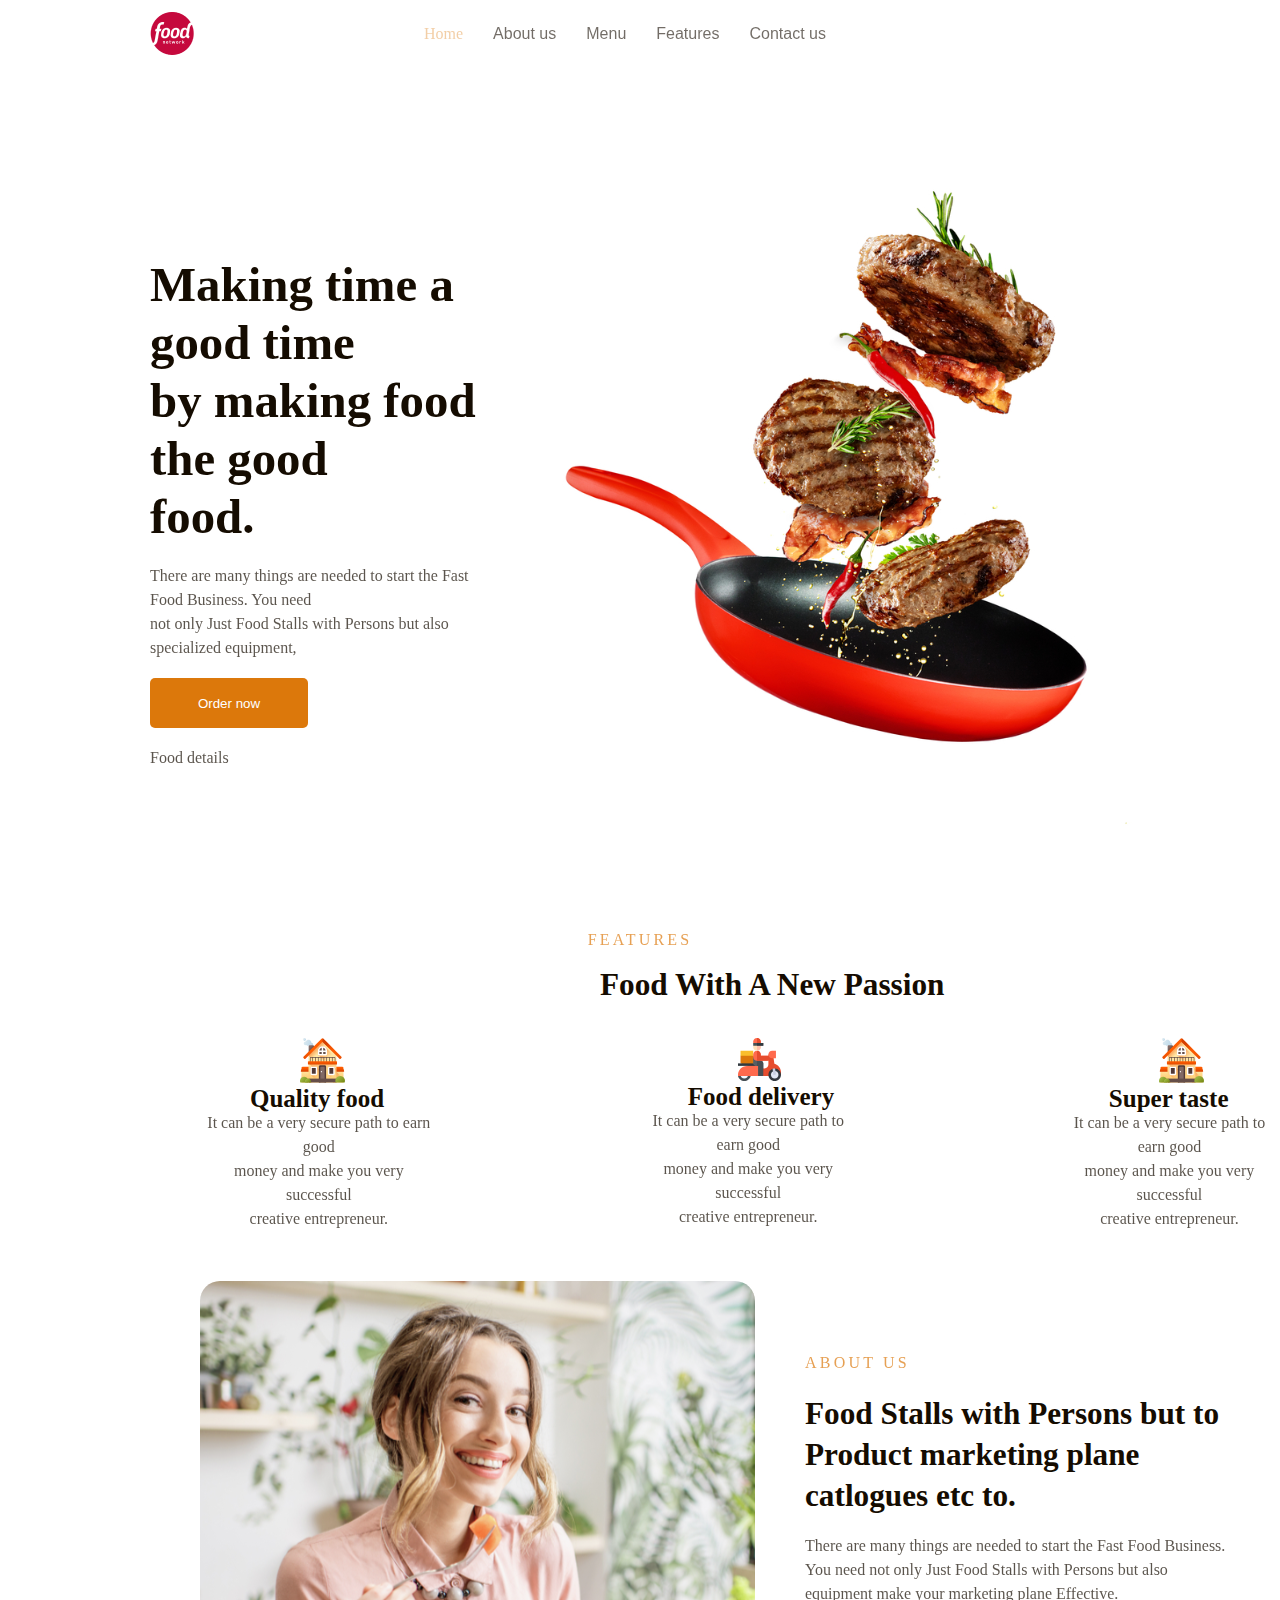
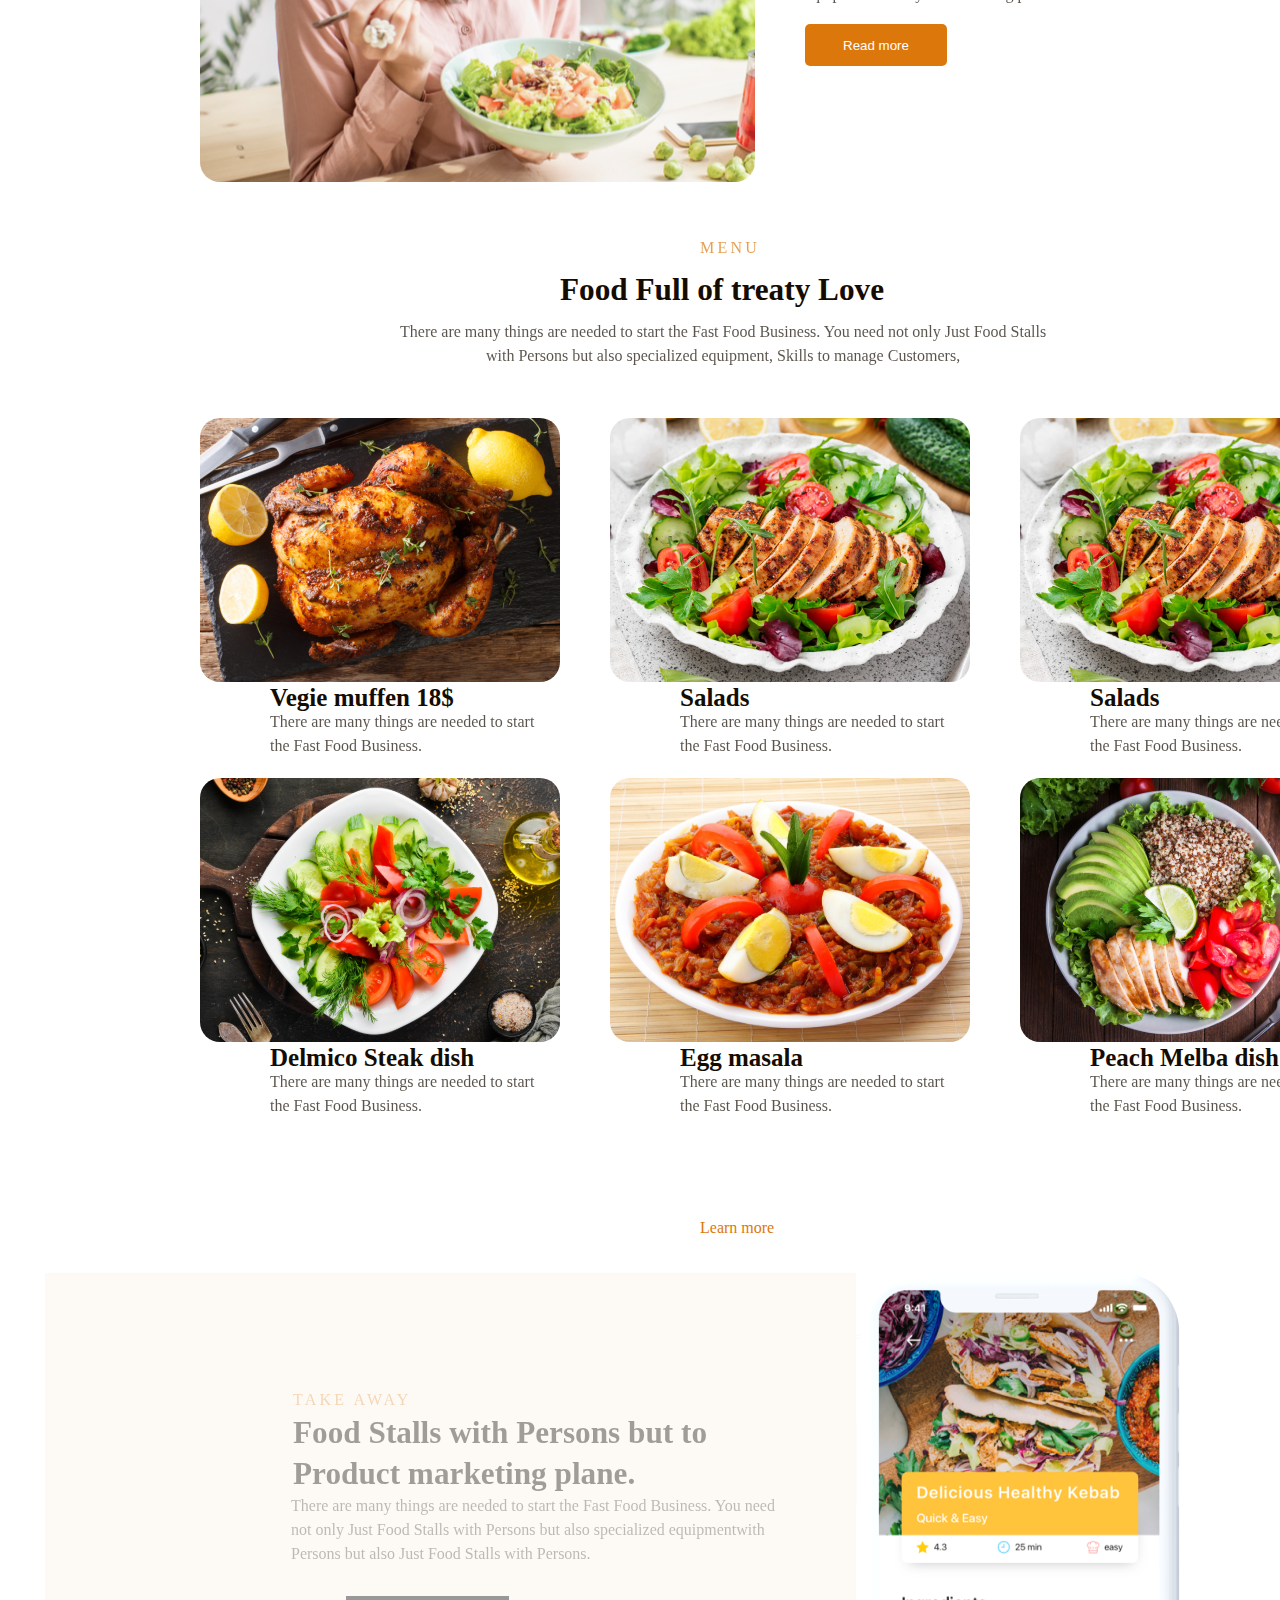
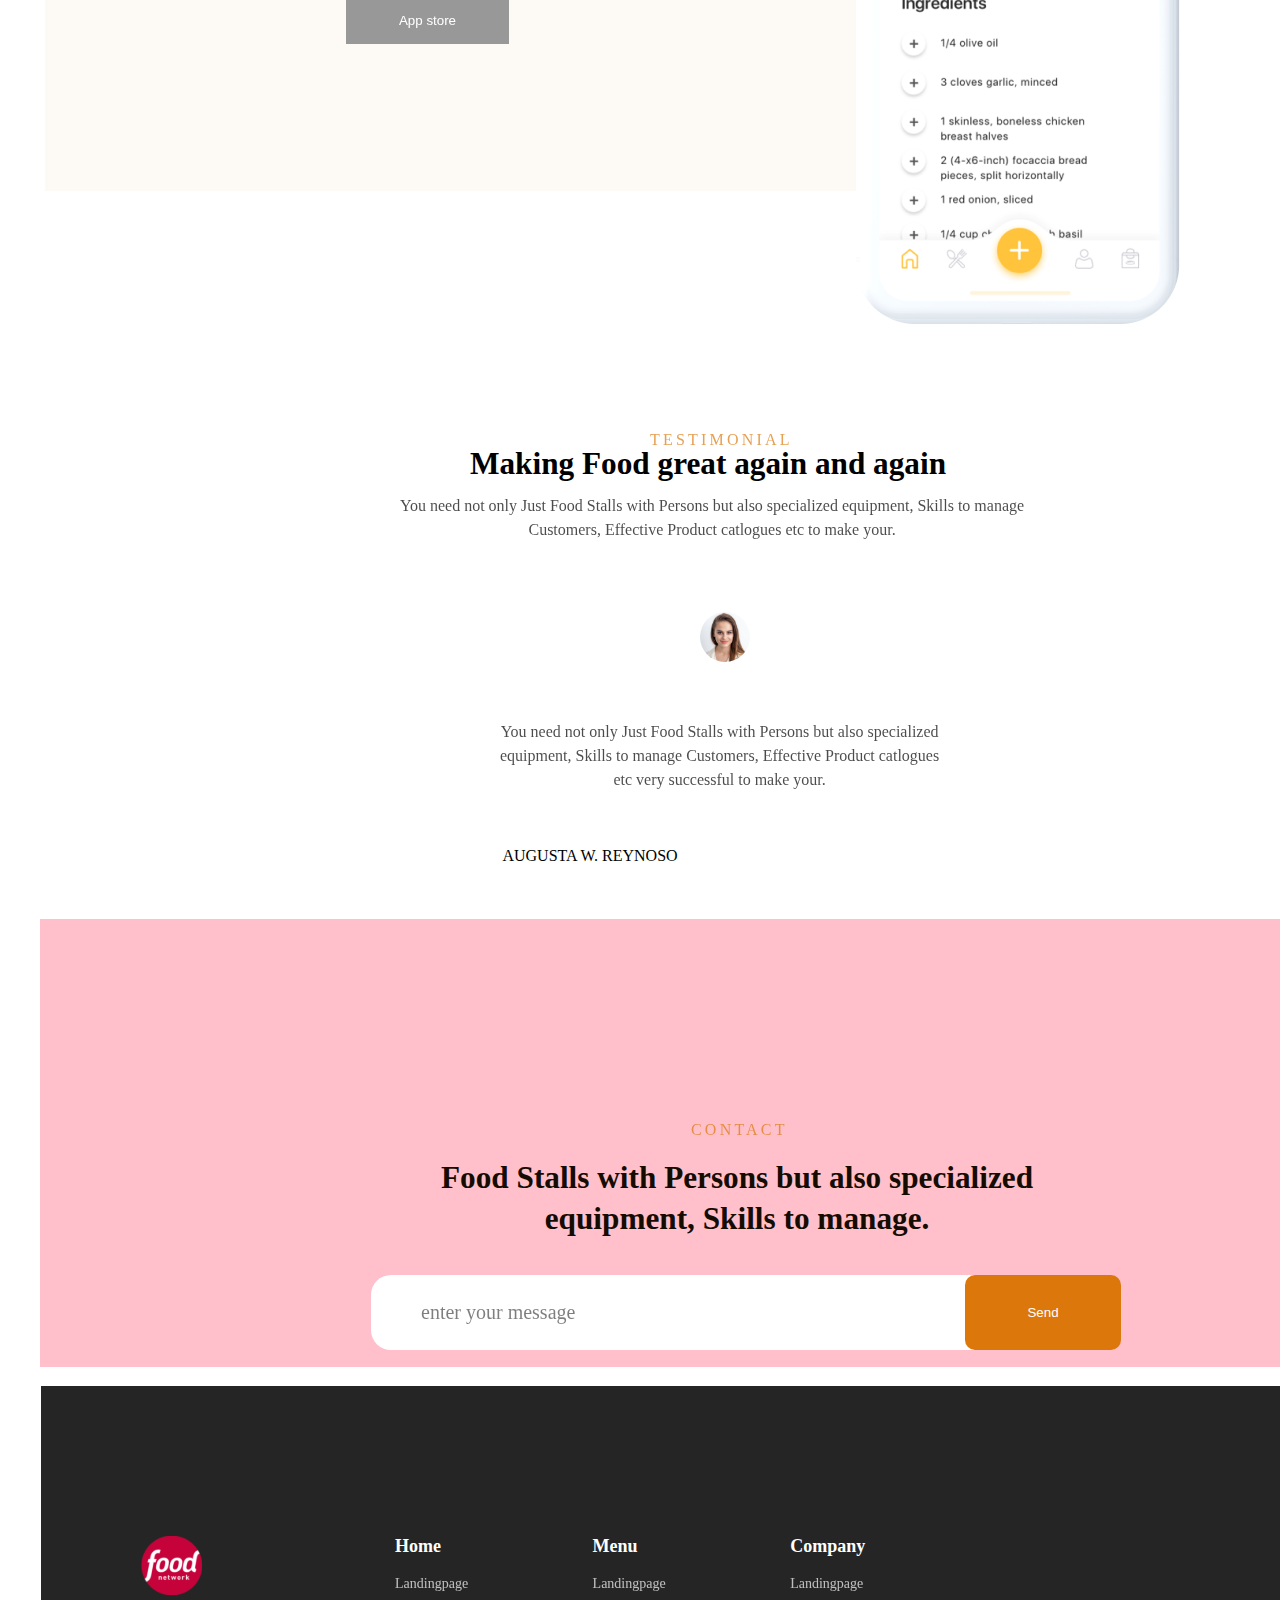
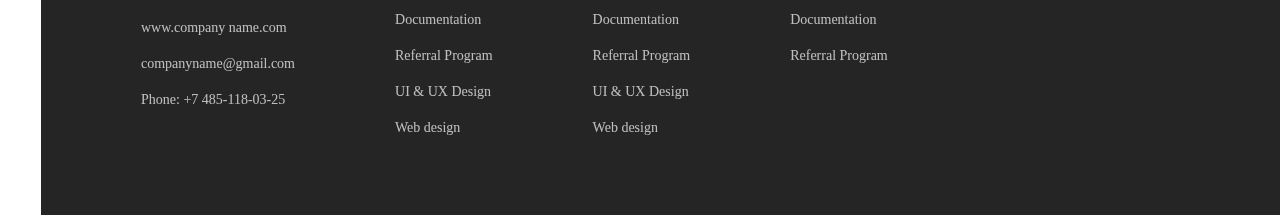
<file: homework.html>
<!DOCTYPE html>
<html lang="en">
<head>
    <meta charset="UTF-8">
    <meta http-equiv="X-UA-Compatible" content="IE=edge">
    <meta name="viewport" content="width=device-width, initial-scale=1.0">
    <title>Document</title>
    <link rel="stylesheet" href="./homework.css">
    <link rel="stylesheet" href="https://cdnjs.cloudflare.com/ajax/libs/font-awesome/6.0.0-beta3/css/all.min.css" integrity="sha512-Fo3rlrZj/k7ujTnHg4CGR2D7kSs0v4LLanw2qksYuRlEzO+tcaEPQogQ0KaoGN26/zrn20ImR1DfuLWnOo7aBA==" crossorigin="anonymous" referrerpolicy="no-referrer" />
</head>
<body>
    <div class="MAIN">
        <div class="navigation">
            <img src="./615px-Food_Network_New_Logo 2 (1).png" alt="">
            <ul class="collection">
                <li class="home">Home</li>
                <li>About us</li>
                <li>Menu</li>
                <li>Features</li>
                <li>Contact us</li>
            </ul>
            <button>Booking now</button>
        </div>
        <div class="ovqat">
            <div class="making">
                <h1>Making time a good time <br> by making food the good <br> food.</h1> <br>
                <p>There are many things are needed to start the Fast Food Business. You need <br> not only Just Food Stalls with Persons but also specialized equipment,</p> <br>
                <button class="order">Order now</button> <br> <br>
                <p class="food">Food details</p>
            </div>
            <div class="rasm">
                <img src="CSmJnTefxM 1.svg" alt="">
            </div>
        </div>
        <p class="features">FEATURES</p> <br>
        <h1 class="with">Food with a New Passion</h1> <br> <br>
        <div class="odin">
            <div class="bir">
                <img src="./Group 94.svg" alt=""> <br>
                <h1  class="qua">Quality food</h1>
                <p>It can be a very secure path to earn good <br> money and make you very successful <br> creative entrepreneur.</p>
            </div>
            <div class="ikki">
                <div class="bir">
                    <img src="./Group.svg" alt=""> <br>
                    <h1  class="qua">Food delivery</h1>
                    <p>It can be a very secure path to earn good <br> money and make you very successful <br> creative entrepreneur.</p>
                </div>
            </div>
            <div class="uch">
                <div class="ikki">
                    <div class="bir">
                        <img src="./Group 94.svg" alt=""> <br>
                        <h1  class="qua">Super taste    </h1>
                        <p>It can be a very secure path to earn good <br> money and make you very successful <br> creative entrepreneur.</p>
                    </div>
                </div>
            </div>
        </div>
        <div class="first">
            <div class="second">
                <img src="./FmlS61J9LP 1.svg" alt="">
            </div>
            <div class="third">
                <p class="us">About us</p> <br>
                <h1>Food Stalls with Persons but to <br> Product marketing plane <br> catlogues etc to.</h1> <br>
                <p class="there">There are many things are needed to start the Fast Food Business. <br> You need not only Just Food Stalls with Persons but also <br> equipment make your marketing plane Effective.</p> <br>
                <button class="read">Read more</button>
            </div>
        </div>
        <p class="menu">Menu</p> <br>
        <h1 class="full">Food Full of treaty Love</h1> <br>
        <p class="are">There are many things are needed to start the Fast Food Business. You need not only Just Food Stalls <br> with Persons but also specialized equipment, Skills to manage Customers,</p>
        <div class="last">
            <div class="last1">
                <img src="./XAWO3cHvnE.png" alt="">
                <h1>Vegie muffen   18$</h1>
                <p>There are many things are needed to start <br> the Fast Food Business.</p>
                <ul class="collection2">
                    <li><i class="fas fa-star"></i></li>
                    <li><i class="fas fa-star"></i></li>
                    <li><i class="fas fa-star"></i></li>
                    <li><i class="fas fa-star"></i></li>
                    <li><i class="fas fa-star"></i></li>
                </ul>
            </div>
            <div class="last2">
            
                    <img src="./TMrjigyd3v.png" alt="">
                    <h1>Salads</h1>
                    <p>There are many things are needed to start <br> the Fast Food Business.</p>
                    <ul class="collection2">
                        <li><i class="fas fa-star"></i></li>
                        <li><i class="fas fa-star"></i></li>
                        <li><i class="fas fa-star"></i></li>
                        <li><i class="fas fa-star"></i></li>
                        <li><i class="fas fa-star"></i></li>
                    </ul>
               
            </div>
            <div class="last3">
               
                    <img src="./TMrjigyd3v.png" alt="">
                    <h1>Salads</h1>
                    <p>There are many things are needed to start <br> the Fast Food Business.</p>
                    <ul class="collection2">
                        <li><i class="fas fa-star"></i></li>
                        <li><i class="fas fa-star"></i></li>
                        <li><i class="fas fa-star"></i></li>
                        <li><i class="fas fa-star"></i></li>
                        <li><i class="fas fa-star"></i></li>
                    </ul>
               
            </div>
        </div>
        <div class="salad">
            <div class="salad1">
                <img src="./sizf4VPAqn.svg" alt="">
                <h1>Delmico Steak dish</h1>
                <p>There are many things are needed to start <br> the Fast Food Business.</p>
                <ul class="collection2">
                    <li><i class="fas fa-star"></i></li>
                    <li><i class="fas fa-star"></i></li>
                    <li><i class="fas fa-star"></i></li>
                    <li><i class="fas fa-star"></i></li>
                    <li><i class="fas fa-star"></i></li>
                </ul>
            </div>
            <div class="salad2">
                <img src="./ba5inQ7lOC 1.svg" alt="">
                <h1>Egg masala</h1>
                <p>There are many things are needed to start <br> the Fast Food Business.</p>
                <ul class="collection2">
                    <li><i class="fas fa-star"></i></li>
                    <li><i class="fas fa-star"></i></li>
                    <li><i class="fas fa-star"></i></li>
                    <li><i class="fas fa-star"></i></li>
                    <li><i class="fas fa-star"></i></li>
                </ul>
            </div>
            <div class="salad3">
                <img src="./CcKMDGIS9J 1.svg" alt="">
                <h1>Peach Melba dish</h1>
                <p>There are many things are needed to start <br> the Fast Food Business.</p>
                <ul class="collection2">
                    <li><i class="fas fa-star"></i></li>
                    <li><i class="fas fa-star"></i></li>
                    <li><i class="fas fa-star"></i></li>
                    <li><i class="fas fa-star"></i></li>
                    <li><i class="fas fa-star"></i></li>
                </ul>
            </div>
        </div>
        <p class="more">Learn more</p> <br><br>
        <div class="main">
        <div class="oxiri">
            <p class="take">Take away</p>
            <h1 class="plane">Food Stalls with Persons but  to <br> Product marketing plane. </h1>
            <p class="many">There are many things are needed  to start the Fast Food Business. You need <br> not only Just Food Stalls with Persons but also specialized equipmentwith <br> Persons but also  Just Food Stalls with Persons.</p>
            <button class="app11">App store</button> 
        </div>
        <div class="oxiri2">
            <img src="./Mask Group (1).png" alt="">
        </div>
    </div>
    <p class="test">Testimonial</p> 
    <h1 class="great">Making Food great again and again</h1> <br>   
    <p class="you">You need not only Just Food Stalls with Persons but also specialized equipment, Skills to manage <br> Customers, Effective Product catlogues etc to make your.</p>
    <img class="imga"  src="./rbUCqO2zGk 1.svg" alt=""> <br> <br> <br> <br>
    <p class="you2">You need not only Just Food Stalls with Persons but also specialized <br> equipment, Skills to manage Customers, Effective Product catlogues <br> etc very successful to make your.</p> <br>
    <ul class="collectio">
        <li><i class="fas fa-star"></i></li>
        <li><i class="fas fa-star"></i></li>
        <li><i class="fas fa-star"></i></li>
        <li><i class="fas fa-star"></i></li>
        <li><i class="fas fa-star marketing"></i></li>
    </ul> <br> <br>
    <h1 class="augt">Augusta W. Reynoso</h1> <br><br><br>
    <div class="ocirgi">
        <p class="contact">Contact</p> <br>
        <h1 class="stall">Food Stalls with Persons but also specialized  <br>  equipment, Skills to manage.</h1> <br><br>
    <div class="ocirgiii">
        <p class="enter">enter your message</p>
        <button class="send">Send</button>
    </div> <br><br>
    <div class="thelast">
        <div class="thelast1">
            <img src="./615px-Food_Network_New_Logo 1.svg" alt="">
            <p class="www">www.company name.com</p>
            <p class="www">companyname@gmail.com</p>
            <p class="www">Phone: +7 485-118-03-25</p>
            
        </div>
        <div class="thelast2">
            <h1>Home</h1>
            <p class="land">Landingpage</p>
            <p class="land">Documentation</p>
            <p class="land">Referral Program</p>
            <p class="land">UI & UX Design</p>
            <p class="land">Web design</p>
        </div>
        <div class="thelast3">
            <h1>Menu</h1>
            <p class="land">Landingpage</p>
            <p class="land">Documentation</p>
            <p class="land">Referral Program</p>
            <p class="land">UI & UX Design</p>
            <p class="land">Web design</p>
        </div>
        <div class="thelast4">
            <h1>Company</h1>
            <p class="land">Landingpage</p>
            <p class="land">Documentation</p>
            <p class="land">Referral Program</p>
        </div>
    </div>    

</div>
</div>
</body>
</html>
</file>
<file: homework.css>
*{
    margin: 0;
    padding: 0;
    box-sizing: border-box;
    font-family: sans-serif;
}


.navigation{
    display: flex;
    width: 1440px;
    height: 46px;
    display: flex;
    align-items: center;
    margin-top: 10px;
}
.collection{
    display: flex;
    list-style-type: none;
    font-family: Roboto;
font-style: normal;
font-weight: normal;
font-size: 16px;
line-height: 19px;
/* identical to box height */
flex: 1;

/* BLACK */
margin-left: 200px;
color: #150C01;

opacity: 0.6;
}
.home{
 color: #DC780B;
    display: flex;
    list-style-type: none;
    font-family: Roboto;
font-style: normal;
font-weight: normal;
font-size: 16px;
line-height: 19px;


/* BLACK */
margin-left: 200px;


opacity: 0.6;
}
.navigation > img{
    margin-left: 150px;
}
.collection li{
    margin-left: 30px;
}
.navigation > button{
    color: white;
    background: #DC780B;
    border-radius: 5px;
    width: 155px;
    height: 46px;
    border: none;
}
.ovqat{
    display: flex;
    margin-left: 150px;
    margin-top: 100px;
}
.making{
    margin-top: 100px;
}
.making > h1{
    font-family: Philosopher;
font-style: normal;
font-weight: bold;
font-size: 48.83px;
line-height: 58px;
/* or 118% */


/* BLACK */

color: #150C01;
}
.making > p{
    font-family: Roboto;
font-style: normal;
font-weight: 500;
font-size: 16px;
line-height: 24px;
/* or 150% */


/* BLACK */

color: #150C01;

opacity: 0.7;
}

.order{
    color: white;
    background: #DC780B;
    border-radius: 5px;
    width: 158px;
    height: 50px;
    border: none;
}
.food{
    font-family: Roboto;
font-style: normal;
font-weight: 500;
font-size: 16px;
line-height: 19px;
/* identical to box height */


color: #DC780B;
}
.features{
    font-family: Roboto;
font-style: normal;
font-weight: 500;
font-size: 16px;
line-height: 19px;
/* identical to box height */

text-align: center;
letter-spacing: 0.2em;
text-transform: uppercase;

color: #DC780B;

opacity: 0.7;
margin-left: 0px;
margin-top: 100px;
}
.with{
    
font-family: Philosopher;
font-style: normal;
font-weight: bold;
font-size: 31.25px;
line-height: 35px;
/* identical to box height */

text-transform: capitalize;

color: #150C01;
margin-left: 600px;
}
.odin{
    display: flex;
}
.qua{
    
font-family: Philosopher;
font-style: normal;
font-weight: bold;
font-size: 25px;
line-height: 24px;
/* identical to box height, or 96% */
margin-left: 50px;

color: #150C01;
}
.bir{
    margin-left: 200px;
}
.bir > p{
    font-family: Roboto;
font-style: normal;
font-weight: normal;
font-size: 16px;
line-height: 24px;
/* or 150% */

text-align: center;

color: #150C01;

opacity: 0.7;
}
.bir > img{
    margin-left: 100px;
}
.first{
    display: flex;
    margin-left: 200px;
    margin-top: 50px;
}
.second > img{
    border-radius: 20px;
}
.us{
    font-family: Roboto;
font-style: normal;
font-weight: 500;
font-size: 16px;
line-height: 24px;
/* or 150% */

display: flex;
align-items: center;
letter-spacing: 0.2em;
text-transform: uppercase;

color: #DC780B;
margin-left: 50px;
margin-top: 70px;
opacity: 0.7;
}
.third > h1{
    font-family: Philosopher;
font-style: normal;
font-weight: bold;
font-size: 31.25px;
line-height: 41px;
/* or 130% */

margin-left: 50px;

color: #150C01;
}
.there{
    font-family: Roboto;
font-style: normal;
font-weight: normal;
font-size: 16px;
line-height: 24px;
/* or 150% */


color: #150C01;
margin-left: 50px;
opacity: 0.7;
}
.read{
    color: white;
    width: 142px;
height: 42px;


background: #DC780B;
border-radius: 5px;
border: none;
margin-left: 50px;
}
.menu{
    font-family: Roboto;
font-style: normal;
font-weight: 500;
font-size: 16px;
line-height: 24px;
/* identical to box height, or 150% */

display: flex;
align-items: center;
text-align: center;
letter-spacing: 0.2em;
text-transform: uppercase;

color: #DC780B;
margin-left: 700px;
opacity: 0.7;
margin-top: 50px;
}
.full{
    font-family: Philosopher;
font-style: normal;
font-weight: bold;
font-size: 31.25px;
line-height: 24px;
/* identical to box height, or 77% */

display: flex;
align-items: center;

color: #150C01;
margin-left: 560px;
}
.are{
    font-family: Roboto;
font-style: normal;
font-weight: normal;
font-size: 16px;
line-height: 24px;
/* or 150% */

display: flex;
align-items: center;
text-align: center;

color: #150C01;
margin-left: 400px;
opacity: 0.7;
}
.last{
    display: flex;
    margin-top: 50px;
}
.last1 > h1{
    font-family: Philosopher;
font-style: normal;
font-weight: bold;
font-size: 25px;
line-height: 24px;
/* identical to box height, or 96% */

display: flex;
align-items: center;
margin-left: 70px;
color: #150C01;
}
.last{
    margin-left: 200px;
}
.last1 > img{
    border-radius: 20px;
}
.last1 > p{
    font-family: Roboto;
font-style: normal;
font-weight: normal;
font-size: 16px;
line-height: 24px;
/* or 150% */

display: flex;
align-items: center;
margin-left: 70px;
color: #150C01;

opacity: 0.7;
}
.collection2{
    color: gold;
    display: flex;
    list-style-type: none;
    margin-left: 150px;
}
.last2{
    margin-left: 50px;   
}
.last2 > h1{
    font-family: Philosopher;
font-style: normal;
font-weight: bold;
font-size: 25px;
line-height: 24px;
/* identical to box height, or 96% */

display: flex;
align-items: center;
margin-left: 70px;
color: #150C01;
}

.last2 > img{
    border-radius: 20px;
}
.last2 > p{
    font-family: Roboto;
font-style: normal;
font-weight: normal;
font-size: 16px;
line-height: 24px;
/* or 150% */

display: flex;
align-items: center;
margin-left: 70px;
color: #150C01;

opacity: 0.7;
}
.last3{
    margin-left: 50px;   
}
.last3 > h1{
    font-family: Philosopher;
font-style: normal;
font-weight: bold;
font-size: 25px;
line-height: 24px;
/* identical to box height, or 96% */

display: flex;
align-items: center;
margin-left: 70px;
color: #150C01;
}

.last3 > img{
    border-radius: 20px;
}
.last3 > p{
    font-family: Roboto;
font-style: normal;
font-weight: normal;
font-size: 16px;
line-height: 24px;
/* or 150% */

display: flex;
align-items: center;
margin-left: 70px;
color: #150C01;

opacity: 0.7;
}



.salad1 > img{
    border-radius: 20px;
}
.salad1 > p{
    font-family: Roboto;
font-style: normal;
font-weight: normal;
font-size: 16px;
line-height: 24px;
/* or 150% */

display: flex;
align-items: center;
margin-left: 70px;
color: #150C01;

opacity: 0.7;
}
.collection2{
    color: gold;
    display: flex;
    list-style-type: none;
    margin-left: 150px;
}
.salad1 > h1{
    font-family: Philosopher;
font-style: normal;
font-weight: bold;
font-size: 25px;
line-height: 24px;
/* identical to box height, or 96% */

display: flex;
align-items: center;
margin-left: 70px;
color: #150C01;
}
.salad{
    margin-left: 200px;
    margin-top: 20px;
    display: flex;
}
.salad2{
    margin-left: 50px;
}

.salad2 > img{
    border-radius: 20px;
}
.salad2 > p{
    font-family: Roboto;
font-style: normal;
font-weight: normal;
font-size: 16px;
line-height: 24px;
/* or 150% */

display: flex;
align-items: center;
margin-left: 70px;
color: #150C01;

opacity: 0.7;
}
.collection2{
    color: gold;
    display: flex;
    list-style-type: none;
    margin-left: 150px;
}
.salad2 > h1{
    font-family: Philosopher;
font-style: normal;
font-weight: bold;
font-size: 25px;
line-height: 24px;
/* identical to box height, or 96% */

display: flex;
align-items: center;
margin-left: 70px;
color: #150C01;
}


.salad3{
    margin-left: 50px;
}

.salad3 > img{
    border-radius: 20px;
}
.salad3 > p{
    font-family: Roboto;
font-style: normal;
font-weight: normal;
font-size: 16px;
line-height: 24px;
/* or 150% */

display: flex;
align-items: center;
margin-left: 70px;
color: #150C01;

opacity: 0.7;
}
.collection2{
    color: gold;
    display: flex;
    list-style-type: none;
    margin-left: 150px;
}
.salad3 > h1{
    font-family: Philosopher;
font-style: normal;
font-weight: bold;
font-size: 25px;
line-height: 24px;
/* identical to box height, or 96% */

display: flex;
align-items: center;
margin-left: 70px;
color: #150C01;
}
.more{
    font-family: Roboto;
font-style: normal;
font-weight: 500;
font-size: 16px;
line-height: 19px;
/* identical to box height */

margin-top: 100px;
margin-left: 700px;
color: #DC780B;
}
.oxiri{
    width: 1440px;
    height: 518px;
    background: #FBF1E7;
    opacity: 0.4;
    margin-left: 45px;
    border: 1px solid transparent;
}
.take{
    font-family: Roboto;
font-style: normal;
font-weight: 500;
font-size: 16px;
line-height: 24px;
/* or 150% */

display: flex;
align-items: center;
letter-spacing: 0.2em;
text-transform: uppercase;

color: #DC780B;

opacity: 0.7;
margin-left: 247px;
margin-top: 114px;
}
.plane{
    font-family: Philosopher;
font-style: normal;
font-weight: bold;
font-size: 31.25px;
line-height: 41px;
/* or 130% */
margin-left: 247px;


color: #150C01;
}
.many{
    
font-family: Roboto;
font-style: normal;
font-weight: normal;
font-size: 16px;
line-height: 24px;
/* or 150% */
margin-left: 245px;

color: #150C01;

opacity: 0.7;
}
.main{
    display: flex;
}
.app11{
    width: 163px;
    height: 48px;
    background-color: #000;
    color: #fff;
    border: none;
    margin-left: 300px;
    margin-top: 30px;
}
.oxiri2 > img{
    margin-right: 100px;
}
.test{
    font-family: Roboto;
font-style: normal;
font-weight: 500;
font-size: 16px;
line-height: 24px;
/* identical to box height, or 150% */

display: flex;
align-items: center;
text-align: center;
letter-spacing: 0.2em;
text-transform: uppercase;
margin-top: 100px;
margin-left: 650px;
color: #DC780B;

opacity: 0.7;
}
.great{
    font-family: Philosopher;
font-style: normal;
font-weight: bold;
font-size: 31.25px;
line-height: 24px;
/* identical to box height, or 77% */

display: flex;
align-items: center;
margin-left: 470px;
color: #000000;
}
.you{
    font-family: Roboto;
font-style: normal;
font-weight: normal;
font-size: 16px;
line-height: 24px;
/* or 150% */

display: flex;
align-items: center;
text-align: center;

color: #000000;
margin-left: 400px;
opacity: 0.7;
}
.imga{
    border-radius: 50%;
    margin-left: 700px;
    margin-top: 70px;
}
.you2{
    font-family: Roboto;
    font-style: normal;
    font-weight: normal;
    font-size: 16px;
    line-height: 24px;
    /* or 150% */
    
    display: flex;
    align-items: center;
    text-align: center;
    
    color: #000000;
    margin-left: 500px;
    opacity: 0.7;
}
.collectio{
    display: flex;
    list-style-type: none;
    color: gold;
    margin-left: 670px;
}
.marketing{
    color: gray;
}
.augt{
    font-family: Roboto;
font-style: normal;
font-weight: normal;
font-size: 16px;
line-height: 19px;
/* identical to box height */

text-align: center;
text-transform: uppercase;
margin-right: 100px;
color: #000000;
}
.ocirgi{
    width: 1440px;
height: 448px;


background: pink;
border: 1px solid transparent;
margin-left: 40px;

}
.contact{
    font-family: Roboto;
font-style: normal;
font-weight: 500;
font-size: 16px;
line-height: 19px;
/* identical to box height */

display: flex;
align-items: center;
text-align: center;
letter-spacing: 0.2em;
text-transform: uppercase;
margin-top: 200px;
margin-left:650px ;
color: #DC780B;

opacity: 0.7;
}
.stall{
    font-family: Philosopher;
font-style: normal;
font-weight: bold;
font-size: 31.25px;
line-height: 41px;
/* or 130% */

display: flex;
align-items: center;
text-align: center;
margin-left: 400px;
color: #150C01;
}
.ocirgiii{
    width: 750px;
    height: 75px;
    background-color: #fff;
    margin-left: 330px;
    border-radius: 20px;
    display: flex;
    align-items: center;
}
.enter{
    font-family: Roboto;
font-style: normal;
font-weight: normal;
font-size: 16px;
line-height: 41px;
/* or 254% */

display: flex;
align-items: center;
font-size: 20px;
color: #000000;
margin-left: 50px;
opacity: 0.5;
flex: 1;
}
.send{
    width: 156px;
height: 75px;


background: #DC780B;
border-radius: 10px;
border: none;
color: white;

}
.thelast{
    width: 1440px;
height: 429px;
display: flex;
background: #252525;
}
.www{
    font-family: Roboto;
    font-style: normal;
    font-weight: normal;
    font-size: 14px;
    line-height: 16px;
    
    color: #FFFFFF;
    margin-top: 20px;
    opacity: 0.7;
}
.thelast1{
    margin-top: 150px;
    margin-left: 100px;
}
.thelast2 > h1{
    font-family: Philosopher;
font-style: normal;
font-weight: bold;
font-size: 18px;
line-height: 20px;
margin-top: 150px;
margin-left: 100px;
color: #FFFFFF;
}
.land{
    font-family: Roboto;
    font-style: normal;
    font-weight: normal;
    font-size: 14px;
    line-height: 16px;
    margin-left: 100px;
    color: #FFFFFF;
    margin-top: 20px;
    opacity: 0.7; 
}
.thelast3 > h1{
    font-family: Philosopher;
    font-style: normal;
    font-weight: bold;
    font-size: 18px;
    line-height: 20px;
    margin-top: 150px;
    margin-left: 100px;
    color: #FFFFFF;  
}
.thelast4 > h1{
    font-family: Philosopher;
    font-style: normal;
    font-weight: bold;
    font-size: 18px;
    line-height: 20px;
    margin-top: 150px;
    margin-left: 100px;
    color: #FFFFFF;  
}
</file>
